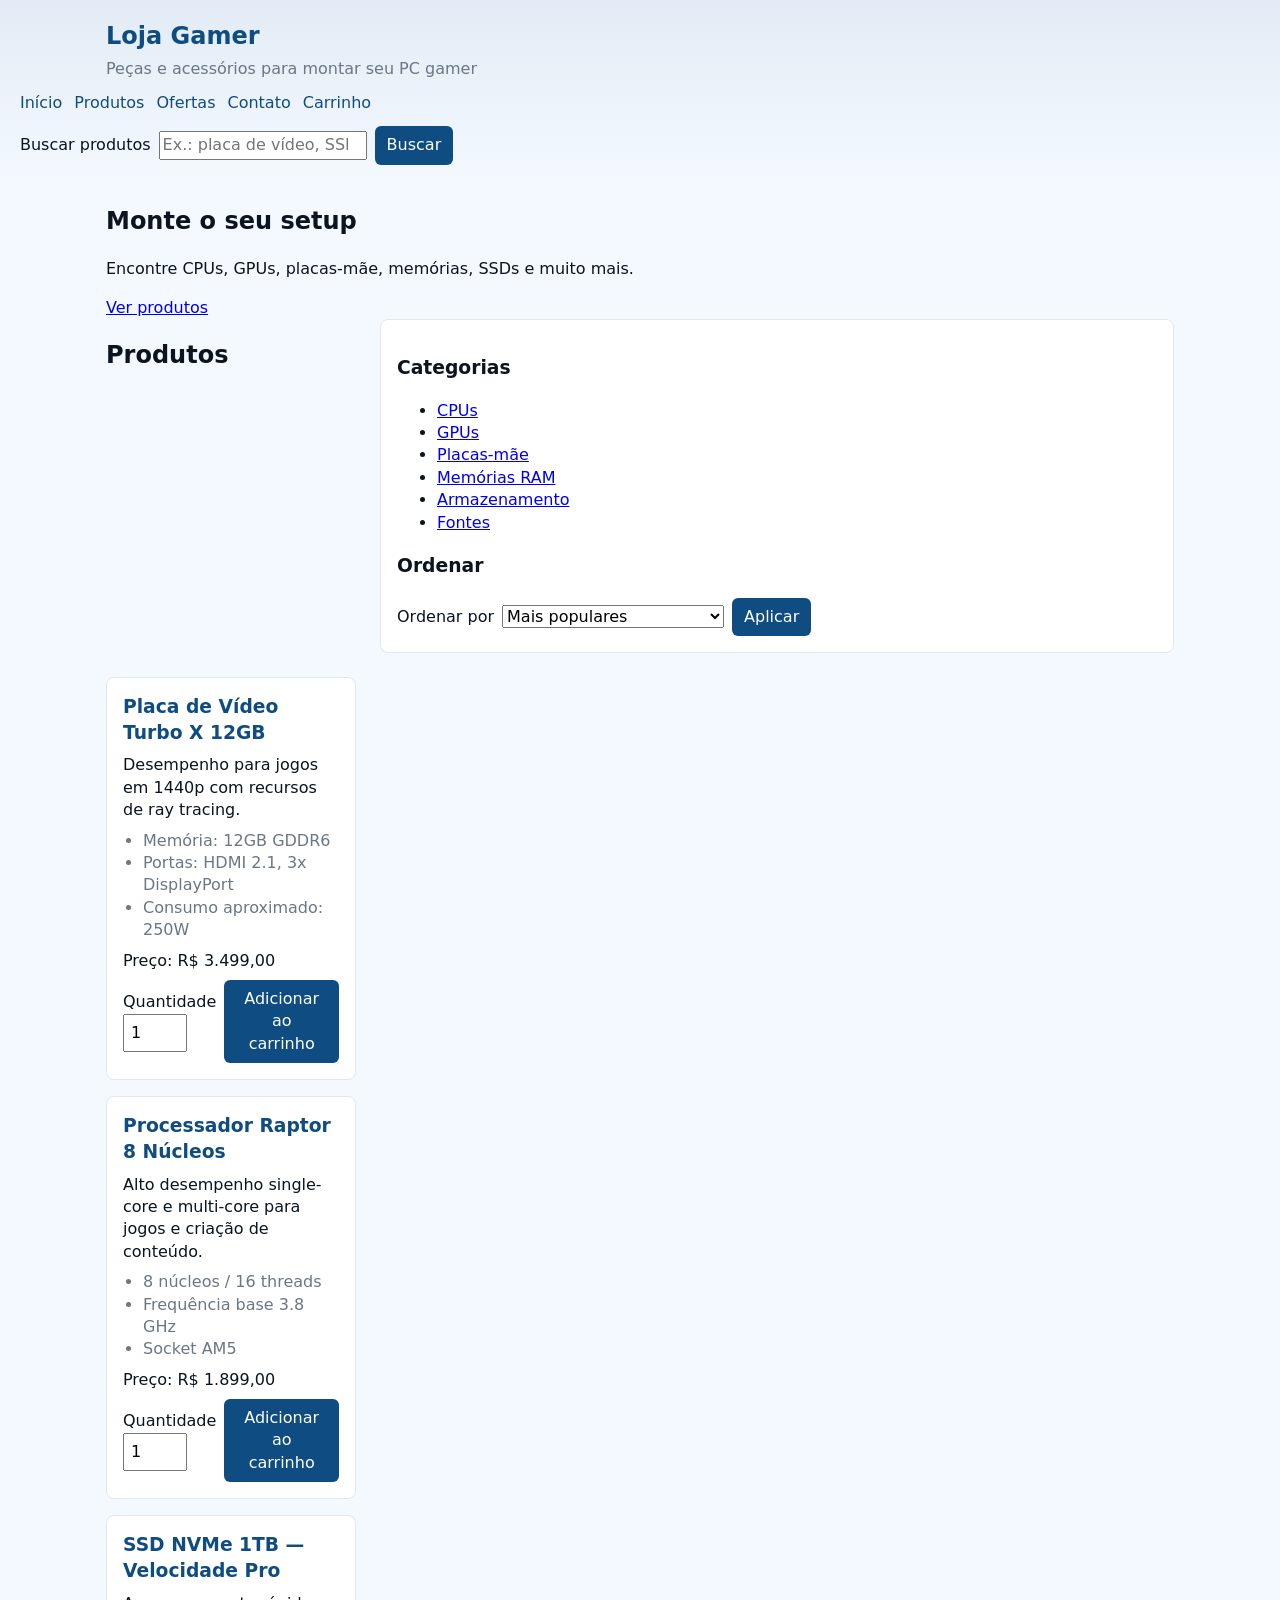
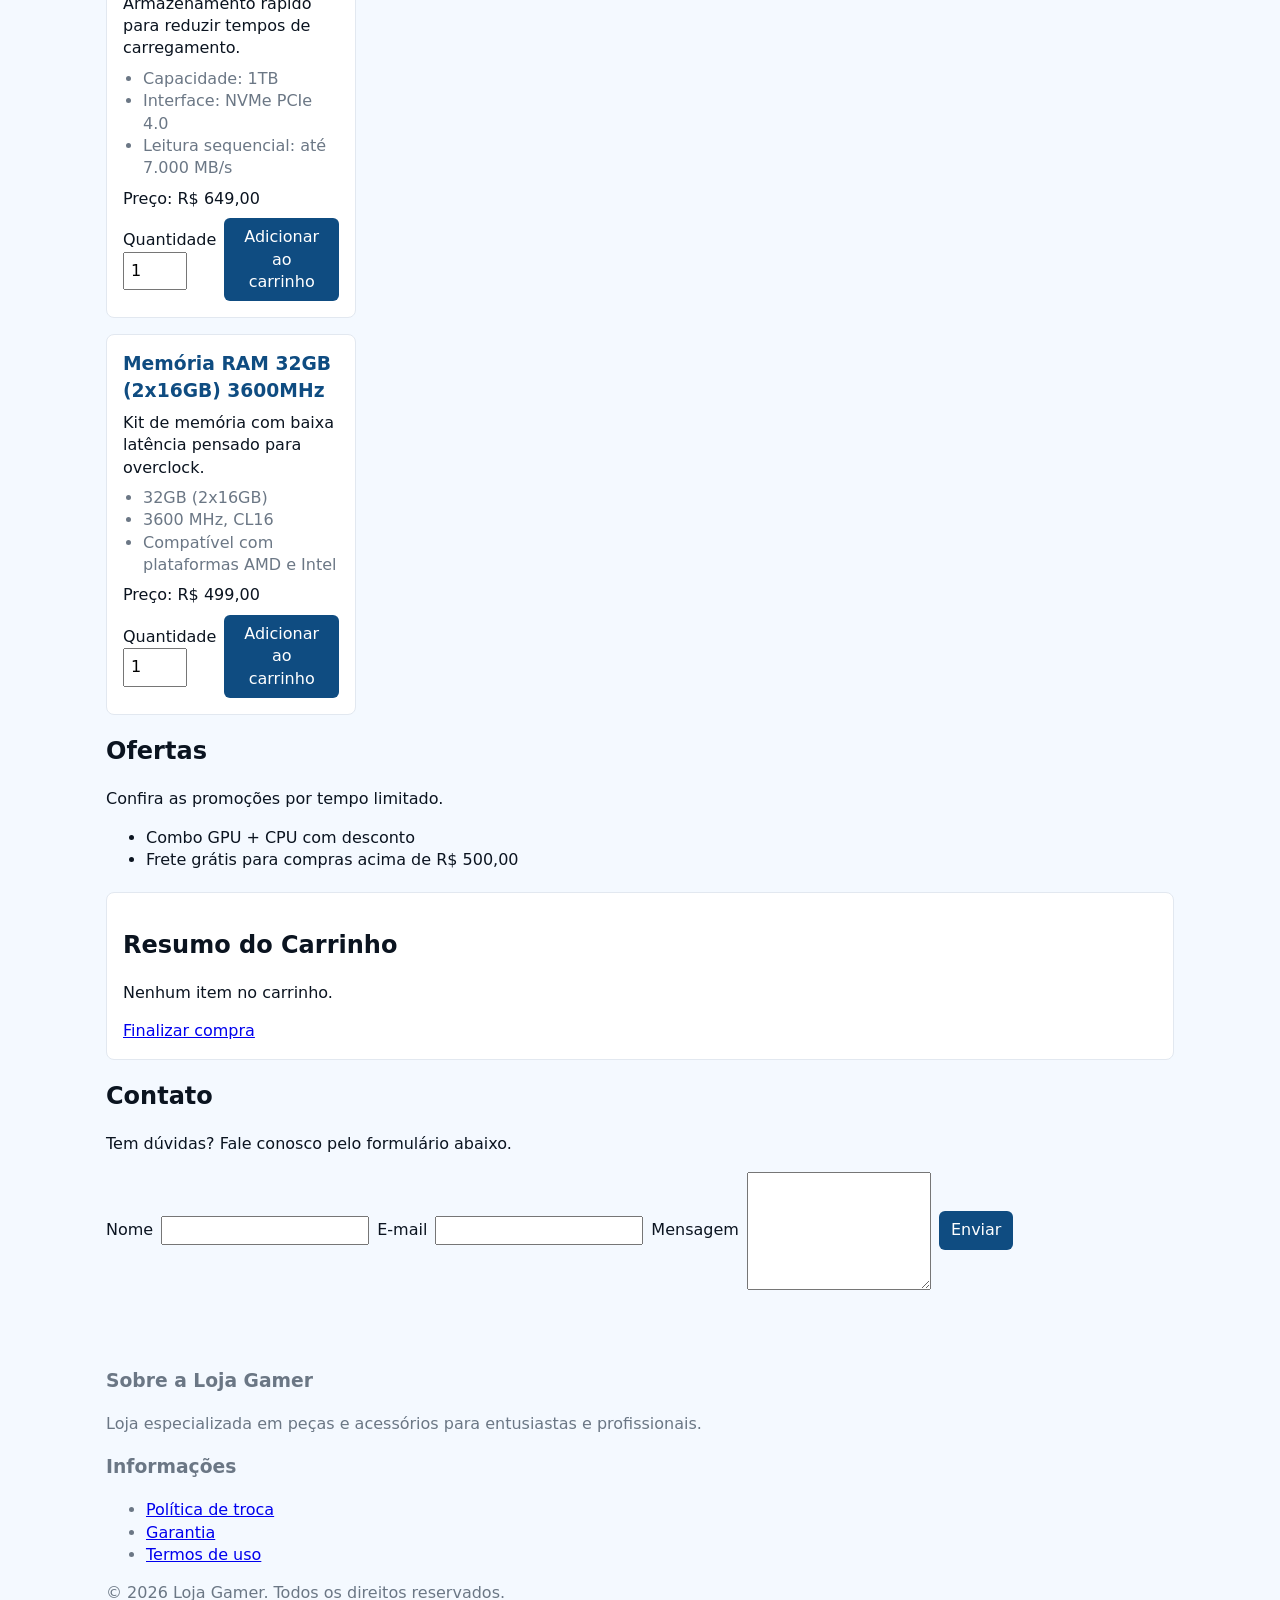
<file: Imersão IA Front Alura/index.html>
<!doctype html>
<html lang="pt-BR">
<head>
  <meta charset="utf-8" />
  <meta name="viewport" content="width=device-width, initial-scale=1" />
  <title>Loja Gamer — Peças para PC</title>
  <link rel="stylesheet" href="css/styles.css">
</head>
<body>
  <header>
    <div>
      <h1>Loja Gamer</h1>
      <p>Peças e acessórios para montar seu PC gamer</p>
    </div>

    <nav aria-label="Navegação principal">
      <ul>
        <li><a href="#home">Início</a></li>
        <li><a href="#produtos">Produtos</a></li>
        <li><a href="#ofertas">Ofertas</a></li>
        <li><a href="#contato">Contato</a></li>
        <li><a href="#carrinho">Carrinho</a></li>
      </ul>
    </nav>

    <form role="search" action="#" method="get" aria-label="Busca de produtos">
      <label for="search">Buscar produtos</label>
      <input id="search" name="q" type="search" placeholder="Ex.: placa de vídeo, SSD" />
      <button type="submit">Buscar</button>
    </form>
  </header>

  <main>
    <section id="home" aria-labelledby="hero-title">
      <h2 id="hero-title">Monte o seu setup</h2>
      <p>Encontre CPUs, GPUs, placas-mãe, memórias, SSDs e muito mais.</p>
      <a href="#produtos">Ver produtos</a>
    </section>

    <section id="produtos" aria-labelledby="produtos-title">
      <h2 id="produtos-title">Produtos</h2>

      <aside aria-label="Filtros e categorias">
        <h3>Categorias</h3>
        <ul>
          <li><a href="#cpu">CPUs</a></li>
          <li><a href="#gpu">GPUs</a></li>
          <li><a href="#mb">Placas-mãe</a></li>
          <li><a href="#ram">Memórias RAM</a></li>
          <li><a href="#storage">Armazenamento</a></li>
          <li><a href="#psu">Fontes</a></li>
        </ul>

        <h3>Ordenar</h3>
        <form action="#" method="get" aria-label="Ordenar produtos">
          <label for="sort">Ordenar por</label>
          <select id="sort" name="sort">
            <option value="popular">Mais populares</option>
            <option value="price-asc">Preço: menor para maior</option>
            <option value="price-desc">Preço: maior para menor</option>
            <option value="new">Novidades</option>
          </select>
          <button type="submit">Aplicar</button>
        </form>
      </aside>

      <section aria-label="Lista de produtos">
        <article id="produto-001" role="article" aria-labelledby="produto-001-nome">
          <h3 id="produto-001-nome">Placa de Vídeo Turbo X 12GB</h3>
          <p>Desempenho para jogos em 1440p com recursos de ray tracing.</p>
          <ul>
            <li>Memória: 12GB GDDR6</li>
            <li>Portas: HDMI 2.1, 3x DisplayPort</li>
            <li>Consumo aproximado: 250W</li>
          </ul>
          <p>Preço: R$ 3.499,00</p>
          <form action="#" method="post" aria-label="Adicionar placa de vídeo ao carrinho">
            <input type="hidden" name="sku" value="GPU-001" />
            <label>
              Quantidade
              <input name="qty" type="number" min="1" value="1" />
            </label>
            <button type="submit">Adicionar ao carrinho</button>
          </form>
        </article>

        <article id="produto-002" role="article" aria-labelledby="produto-002-nome">
          <h3 id="produto-002-nome">Processador Raptor 8 Núcleos</h3>
          <p>Alto desempenho single-core e multi-core para jogos e criação de conteúdo.</p>
          <ul>
            <li>8 núcleos / 16 threads</li>
            <li>Frequência base 3.8 GHz</li>
            <li>Socket AM5</li>
          </ul>
          <p>Preço: R$ 1.899,00</p>
          <form action="#" method="post">
            <input type="hidden" name="sku" value="CPU-001" />
            <label>
              Quantidade
              <input name="qty" type="number" min="1" value="1" />
            </label>
            <button type="submit">Adicionar ao carrinho</button>
          </form>
        </article>

        <article id="produto-003" role="article" aria-labelledby="produto-003-nome">
          <h3 id="produto-003-nome">SSD NVMe 1TB — Velocidade Pro</h3>
          <p>Armazenamento rápido para reduzir tempos de carregamento.</p>
          <ul>
            <li>Capacidade: 1TB</li>
            <li>Interface: NVMe PCIe 4.0</li>
            <li>Leitura sequencial: até 7.000 MB/s</li>
          </ul>
          <p>Preço: R$ 649,00</p>
          <form action="#" method="post">
            <input type="hidden" name="sku" value="SSD-001" />
            <label>
              Quantidade
              <input name="qty" type="number" min="1" value="1" />
            </label>
            <button type="submit">Adicionar ao carrinho</button>
          </form>
        </article>

        <article id="produto-004" role="article" aria-labelledby="produto-004-nome">
          <h3 id="produto-004-nome">Memória RAM 32GB (2x16GB) 3600MHz</h3>
          <p>Kit de memória com baixa latência pensado para overclock.</p>
          <ul>
            <li>32GB (2x16GB)</li>
            <li>3600 MHz, CL16</li>
            <li>Compatível com plataformas AMD e Intel</li>
          </ul>
          <p>Preço: R$ 499,00</p>
          <form action="#" method="post">
            <input type="hidden" name="sku" value="RAM-001" />
            <label>
              Quantidade
              <input name="qty" type="number" min="1" value="1" />
            </label>
            <button type="submit">Adicionar ao carrinho</button>
          </form>
        </article>
      </section>
    </section>

    <section id="ofertas" aria-labelledby="ofertas-title">
      <h2 id="ofertas-title">Ofertas</h2>
      <p>Confira as promoções por tempo limitado.</p>
      <ul>
        <li>Combo GPU + CPU com desconto</li>
        <li>Frete grátis para compras acima de R$ 500,00</li>
      </ul>
    </section>

    <aside id="carrinho" aria-labelledby="carrinho-title">
      <h2 id="carrinho-title">Resumo do Carrinho</h2>
      <p>Nenhum item no carrinho.</p>
      <a href="#checkout">Finalizar compra</a>
    </aside>

    <section id="contato" aria-labelledby="contato-title">
      <h2 id="contato-title">Contato</h2>
      <p>Tem dúvidas? Fale conosco pelo formulário abaixo.</p>
      <form action="#" method="post" aria-label="Formulário de contato">
        <label for="nome">Nome</label>
        <input id="nome" name="nome" type="text" required />

        <label for="email">E-mail</label>
        <input id="email" name="email" type="email" required />

        <label for="mensagem">Mensagem</label>
        <textarea id="mensagem" name="mensagem" rows="5"></textarea>

        <button type="submit">Enviar</button>
      </form>
    </section>
  </main>

  <footer>
    <section aria-labelledby="sobre-title">
      <h3 id="sobre-title">Sobre a Loja Gamer</h3>
      <p>Loja especializada em peças e acessórios para entusiastas e profissionais.</p>
    </section>

    <section aria-labelledby="info-title">
      <h3 id="info-title">Informações</h3>
      <ul>
        <li><a href="#">Política de troca</a></li>
        <li><a href="#">Garantia</a></li>
        <li><a href="#">Termos de uso</a></li>
      </ul>
    </section>

    <p>© 2026 Loja Gamer. Todos os direitos reservados.</p>
  </footer>
</body>
</html>
</file>
<file: Imersão IA Front Alura/css/styles.css>
:root{
  --bg: #f4f9ff;
  --card-bg: #ffffff;
  --primary: #0f4c81; /* azul frio */
  --muted: #6b7785;
  --accent: #ff6b35; /* acento quente */
  --border: #e2e8f0;
  --text: #0b1420;
}

*{box-sizing:border-box}
body{
  margin:0;
  font-family: system-ui, -apple-system, 'Segoe UI', Roboto, 'Helvetica Neue', Arial;
  background:var(--bg);
  color:var(--text);
  line-height:1.4;
}

header{background:linear-gradient(180deg, rgba(15,76,129,0.08), transparent);padding:20px}
header > div{max-width:1100px;margin:0 auto;padding:0 16px}
header h1{margin:0;font-size:1.5rem;color:var(--primary)}
header p{margin:4px 0 12px;color:var(--muted)}

nav ul{display:flex;gap:12px;list-style:none;padding:0;margin:0 0 12px}
nav a{color:var(--primary);text-decoration:none}

main{max-width:1100px;margin:20px auto;padding:0 16px}

#produtos{display:grid;grid-template-columns:250px 1fr;gap:24px}
aside{background:var(--card-bg);border:1px solid var(--border);padding:16px;border-radius:8px}

/* Lista de produtos */
section[aria-label="Lista de produtos"]{display:grid;gap:16px}
article{background:var(--card-bg);border:1px solid var(--border);padding:16px;border-radius:8px}
article h3{margin:0 0 8px;color:var(--primary)}
article p{margin:0 0 8px}
article ul{margin:0 0 8px;padding-left:20px;color:var(--muted)}

form{display:flex;gap:8px;align-items:center}
input[type="number"]{width:64px;padding:6px}
button{background:var(--primary);color:white;border:0;padding:8px 12px;border-radius:6px;cursor:pointer}
button[type="submit"]:hover{opacity:.95}

a.cta{background:var(--accent);color:white;padding:8px 12px;border-radius:6px;text-decoration:none}

/* Carrinho e contato */
aside#carrinho{margin-top:20px;padding:16px;border-radius:8px;border:1px solid var(--border);background:var(--card-bg)}

footer{max-width:1100px;margin:40px auto;padding:20px 16px;color:var(--muted)}

/* Responsivo */
@media (max-width:800px){
  #produtos{grid-template-columns:1fr;}
  nav ul{flex-wrap:wrap}
}

/* Acessibilidade simples */
button, a, input, select, textarea{font:inherit}
</file>
